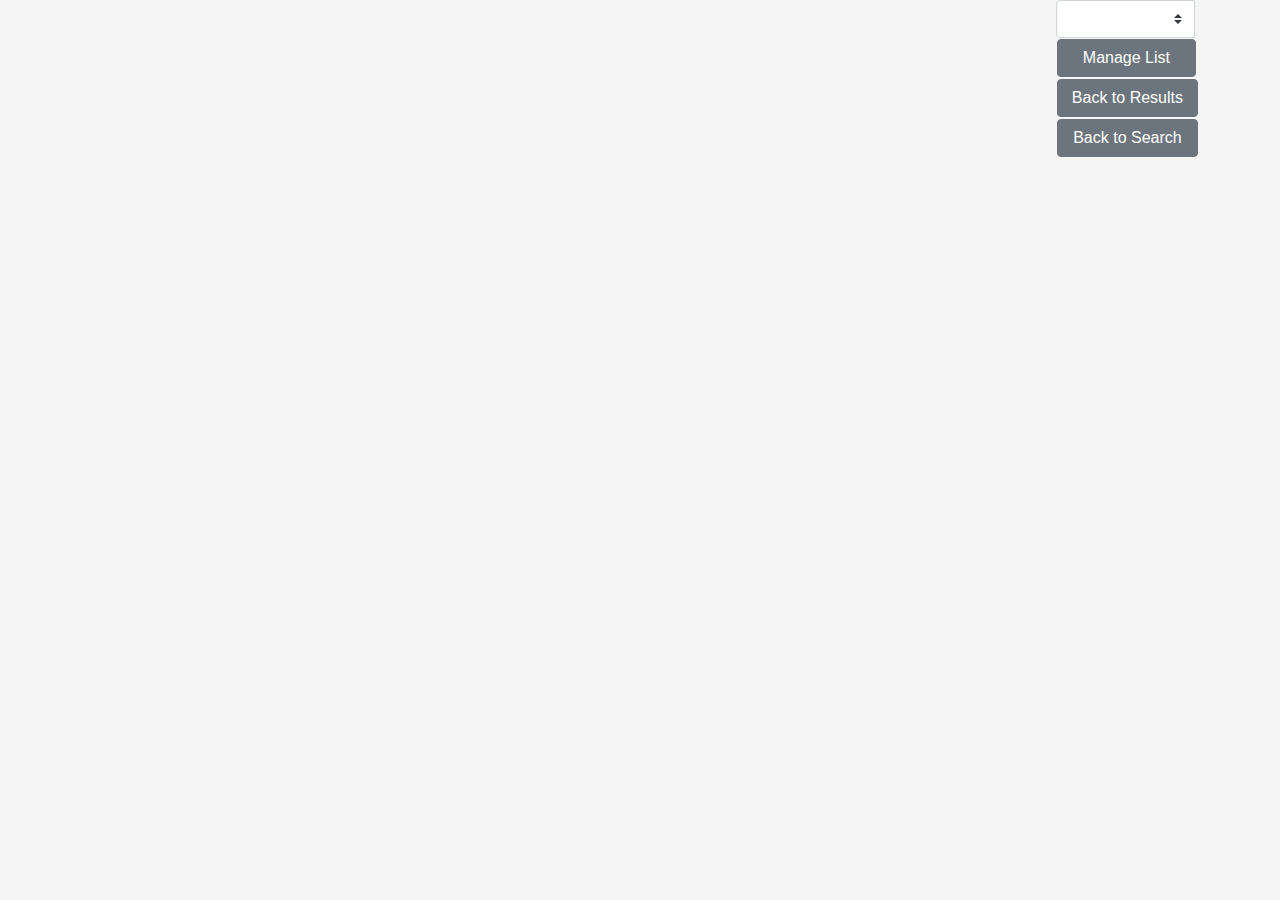
<file: src/public/manage.html>
<!DOCTYPE html>
<html lang="en" dir="ltr">
  <head>
    <meta charset="utf-8" />
    <link rel="stylesheet" href="./assets/css/bootstrap.min.css" />
    <link rel="stylesheet" href="./assets/css/manage.css" />
    <link
      rel="stylesheet"
      href="https://use.fontawesome.com/releases/v5.7.2/css/all.css"
      integrity="sha384-fnmOCqbTlWIlj8LyTjo7mOUStjsKC4pOpQbqyi7RrhN7udi9RwhKkMHpvLbHG9Sr"
      crossorigin="anonymous"
    />
    <title>I'm Hungry</title>
  </head>
  <body>
    <section>
      <div class="container">
        <div class="content-wrapper">
          <div class="header-wrapper">
            <div class="list-name text-center">
              <h1 id="list-name-title">List Name</h1>
            </div>
            <div class="controls">
              <div class="input-group">
                <select class="custom-select" id="list-select">
                  <option selected></option>
                  <option value="To Explore">To Explore</option>
                  <option value="Favorites">Favorites</option>
                  <option value="Do Not Show">Do Not Show</option>
                </select>
                <button
                  id="manage-list"
                  type="button"
                  class="btn btn-secondary"
                >
                  Manage List
                </button>
                <a href="results.html">
                  <button type="button" class="btn btn-secondary" id="backToResultsButton">
                    Back to Results
                  </button>
                </a>
                <a href="search.html">
                  <button type="button" class="btn btn-secondary" id="backToSearchButton">
                    Back to Search
                  </button>
                </a>
              </div>
            </div>
          </div>
          <div id="results-list" class="reults-wrapper text-center"></div>
        </div>
      </div>
    </section>
  </body>
  <script type="text/javascript">
    let JSONObj = {};
    let currentIndex = 0;

    document.addEventListener("DOMContentLoaded", function() {
      let listName = sessionStorage.getItem("listName");
      document.getElementById("list-name-title").innerHTML = listName;
      retrieveList();
    });

    document.getElementById("manage-list").onclick = function() {
      let listName = document.getElementById("list-select").value;
      if (listName !== "") {
        sessionStorage.setItem("listName", listName);
        location.href = "manage.html";
      } else {
        console.log("List not selected.");
      }
    };

    function retrieveList() {
      let xhttp = new XMLHttpRequest();
      let listNameParameter = getListNameParameter(
        sessionStorage.getItem("listName")
      );
      let parameters = "listName=" + listNameParameter;
      xhttp.open("GET", "http://localhost:8080/getList?" + parameters, true);
      xhttp.setRequestHeader("Access-Control-Allow-Origin", "*");
      xhttp.onreadystatechange = function() {
        if (xhttp.readyState == 4 && xhttp.status == 200) {
          if (xhttp.responseText) {
            JSONObj = JSON.parse(this.responseText);
            populateList(listNameParameter);
          }
        }
      };
      xhttp.send();
    }

    function getListNameParameter(listName) {
      if (listName === "Favorites") {
        return "favorites";
      } else if (listName === "To Explore") {
        return "toExplore";
      } else if (listName === "Do Not Show") {
        return "doNotShow";
      } else {
        return "";
      }
    }

    function populateList(listName) {
      // Populate list using returned results
      for (let idx in JSONObj[listName]) {
        if (JSONObj[listName][idx]["type"] === "restaurant") {
          addRestaurantCard(idx, listName);
        } else {
          addRecipeCard(idx, listName);
        }
        currentIndex++;
      }
    }

    function addRestaurantCard(idx, listNameParameter) {
      let resultsList = document.getElementById("results-list");
      let newRow = document.createElement("div");
      newRow.className = "row";

      let newCardCol = document.createElement("div");
      newCardCol.className = "col-8";
      let newRemoveCol = document.createElement("div");
      newRemoveCol.className = "col-2 icon-container";
      let newRemoveIcon = document.createElement("i");
      newRemoveIcon.className = "fas fa-times-circle fa-3x remove_" + currentIndex;
      newRemoveIcon.id = "remove-" + JSONObj[listNameParameter][idx].uniqueId;
      newRemoveIcon.onclick = function() {
        let xhttp = new XMLHttpRequest();
        let parameters =
          "itemToRemoveId=" +
          JSONObj[listNameParameter][idx].uniqueId +
          "&originListName=" +
          listNameParameter;
        console.log(parameters);
        xhttp.open(
          "GET",
          "http://localhost:8080/removeFromList?" + parameters,
          true
        );
        xhttp.setRequestHeader("Access-Control-Allow-Origin", "*");
        xhttp.onreadystatechange = function() {
          if (xhttp.readyState == 4 && xhttp.status == 200) {
            if (xhttp.responseText) {
              console.log(this.responseText);
              location.reload();
            }
          }
        };
        xhttp.send();
      };
      newRemoveCol.appendChild(newRemoveIcon);
      let newMoveCol = document.createElement("div");
      newMoveCol.className = "col-2 icon-container";
      let newMoveIcon = document.createElement("i");
      newMoveIcon.className = "fas fa-exchange-alt fa-3x move_" + currentIndex;
      newMoveIcon.id = "move-" + JSONObj[listNameParameter][idx].uniqueId;
      newMoveIcon.onclick = function() {
        let xhttp = new XMLHttpRequest();
        let moveDest = document.getElementById(
          "move-select-" + JSONObj[listNameParameter][idx].uniqueId
        ).value;
        let moveDestParam = getListNameParameter(moveDest);
        if (moveDestParam != "") {
          let parameters =
            "itemToMoveId=" +
            JSONObj[listNameParameter][idx].uniqueId +
            "&originListName=" +
            listNameParameter +
            "&targetListName=" +
            moveDestParam;
          xhttp.open(
            "GET",
            "http://localhost:8080/moveBetweenLists?" + parameters,
            true
          );
          xhttp.setRequestHeader("Access-Control-Allow-Origin", "*");
          xhttp.onreadystatechange = function() {
            if (xhttp.readyState == 4 && xhttp.status == 200) {
              if (xhttp.responseText) {
                console.log(this.responseText);
                location.reload();
              }
            }
          };
          xhttp.send();
        }
      };
      let newMoveSelect = document.createElement("select");
      newMoveSelect.className = "custom-select move_select_" + currentIndex;
      newMoveSelect.id =
        "move-select-" + JSONObj[listNameParameter][idx].uniqueId;
      let chooseOneOption = document.createElement("option");
      chooseOneOption.selected = true;
      chooseOneOption.innerHTML = "";
      let toExploreOption = document.createElement("option");
      toExploreOption.value = "To Explore";
      toExploreOption.innerHTML = "To Explore";
      let favoritesOption = document.createElement("option");
      favoritesOption.value = "Favorites";
      favoritesOption.innerHTML = "Favorites";
      let doNotShowOption = document.createElement("option");
      doNotShowOption.value = "Do Not Show";
      doNotShowOption.innerHTML = "Do Not Show";
      newMoveSelect.appendChild(chooseOneOption);
      newMoveSelect.appendChild(toExploreOption);
      newMoveSelect.appendChild(favoritesOption);
      newMoveSelect.appendChild(doNotShowOption);
      newMoveCol.appendChild(newMoveSelect);
      newMoveCol.appendChild(newMoveIcon);
      newMoveCol.style.flexDirection = "column";

      let newCard = document.createElement("div");

      if (idx % 2 === 0) {
        newCard.className = "card text-white bg-secondary mb-3 restaurant-card card_" + currentIndex;
      } else {
        newCard.className = "card text-white bg-dark mb-3 restaurant-card card_" + currentIndex;
      }
      let newCardBody = document.createElement("div");
      newCardBody.className = "card-body";
      let newCardBodyRow = document.createElement("div");
      newCardBodyRow.className = "row";

      let restaurantNameCol = document.createElement("div");
      restaurantNameCol.className = "col-5";
      let restaurantName = document.createElement("h5");
      restaurantName.className = "card-title restaurant-name";
      restaurantName.innerHTML = JSONObj[listNameParameter][idx].name;
      let restaurantDrivingTime = document.createElement("h6");
      restaurantDrivingTime.innerHTML =
        "Driving Time: " + JSONObj[listNameParameter][idx].drivingTime;
      restaurantNameCol.appendChild(restaurantName);
      restaurantNameCol.appendChild(restaurantDrivingTime);

      let restaurantRatingCol = document.createElement("div");
      restaurantRatingCol.className = "col-5";
      let restaurantRating = document.createElement("div");
      restaurantRating.className = "stars card-title";
      restaurantRatingValue = JSONObj[listNameParameter][idx].rating;
      restaurantRating.innerHTML =
        restaurantRatingValue + `<i class="fas fa-star" />`;
      let restaurantAddress = document.createElement("h6");
      restaurantAddress.innerHTML = JSONObj[listNameParameter][idx].address;
      restaurantRatingCol.appendChild(restaurantRating);
      restaurantRatingCol.append(restaurantAddress);

      let restaurantPriceCol = document.createElement("div");
      restaurantPriceCol.className = "col-2";
      let restaurantPriceLevel = document.createElement("h6");
      restaurantPriceLevel.className = "card-title";
      let restaurantPriceLevelValue =
        JSONObj[listNameParameter][idx].priceLevel;
      let priceString = "";
      for (let i = 0; i < restaurantPriceLevelValue; i++) {
        priceString += `<i class="fas fa-dollar-sign"></i>`;
      }
      restaurantPriceLevel.innerHTML = priceString;
      restaurantPriceCol.appendChild(restaurantPriceLevel);

      newCardBodyRow.appendChild(restaurantNameCol);
      newCardBodyRow.appendChild(restaurantRatingCol);
      newCardBodyRow.appendChild(restaurantPriceCol);
      newCardBody.appendChild(newCardBodyRow);
      newCard.appendChild(newCardBody);
      newCard.style.cursor = "pointer";
      newCard.onclick = function() {
        let currentItem = JSONObj[listNameParameter][idx];
        sessionStorage.setItem("currentItem", JSON.stringify(currentItem));
        location.href = "restaurant.html";
      };

      newCardCol.appendChild(newCard);
      newRow.appendChild(newCardCol);
      newRow.appendChild(newRemoveCol);
      newRow.append(newMoveCol);

      resultsList.append(newRow);
    }

    function addRecipeCard(idx, listNameParameter) {
      let resultsList = document.getElementById("results-list");
      let newRow = document.createElement("div");
      newRow.className = "row";

      let newCardCol = document.createElement("div");
      newCardCol.className = "col-8";
      let newRemoveCol = document.createElement("div");
      newRemoveCol.className = "col-2 icon-container";
      let newRemoveIcon = document.createElement("i");
      newRemoveIcon.className = "fas fa-times-circle fa-3x remove_" + currentIndex;
      newRemoveIcon.id = "remove-" + JSONObj[listNameParameter][idx].uniqueId;
      newRemoveIcon.onclick = function() {
        let xhttp = new XMLHttpRequest();
        let parameters =
          "itemToRemoveId=" +
          JSONObj[listNameParameter][idx].uniqueId +
          "&originListName=" +
          listNameParameter;
        xhttp.open(
          "GET",
          "http://localhost:8080/removeFromList?" + parameters,
          true
        );
        xhttp.setRequestHeader("Access-Control-Allow-Origin", "*");
        xhttp.onreadystatechange = function() {
          if (xhttp.readyState == 4 && xhttp.status == 200) {
            if (xhttp.responseText) {
              console.log(this.responseText);
              location.reload();
            }
          }
        };
        xhttp.send();
      };
      newRemoveCol.appendChild(newRemoveIcon);
      let newMoveCol = document.createElement("div");
      newMoveCol.className = "col-2 icon-container";
      let newMoveIcon = document.createElement("i");
      newMoveIcon.className = "fas fa-exchange-alt fa-3x move_" + currentIndex;
      newMoveIcon.id = "move-" + JSONObj[listNameParameter][idx].uniqueId;
      newMoveIcon.onclick = function() {
        let xhttp = new XMLHttpRequest();
        let moveDest = document.getElementById(
          "move-select-" + JSONObj[listNameParameter][idx].uniqueId
        ).value;
        let moveDestParam = getListNameParameter(moveDest);
        if (moveDestParam != "") {
          let parameters =
            "itemToMoveId=" +
            JSONObj[listNameParameter][idx].uniqueId +
            "&originListName=" +
            listNameParameter +
            "&targetListName=" +
            moveDestParam; // Change later
          xhttp.open(
            "GET",
            "http://localhost:8080/moveBetweenLists?" + parameters,
            true
          );
          xhttp.setRequestHeader("Access-Control-Allow-Origin", "*");
          xhttp.onreadystatechange = function() {
            if (xhttp.readyState == 4 && xhttp.status == 200) {
              if (xhttp.responseText) {
                console.log(this.responseText);
                location.reload();
              }
            }
          };
          xhttp.send();
        }
      };
      let newMoveSelect = document.createElement("select");
      newMoveSelect.className = "custom-select move_select_" + currentIndex;
      newMoveSelect.id =
        "move-select-" + JSONObj[listNameParameter][idx].uniqueId;
      let chooseOneOption = document.createElement("option");
      chooseOneOption.selected = true;
      chooseOneOption.innerHTML = "";
      let toExploreOption = document.createElement("option");
      toExploreOption.value = "To Explore";
      toExploreOption.innerHTML = "To Explore";
      let favoritesOption = document.createElement("option");
      favoritesOption.value = "Favorites";
      favoritesOption.innerHTML = "Favorites";
      let doNotShowOption = document.createElement("option");
      doNotShowOption.value = "Do Not Show";
      doNotShowOption.innerHTML = "Do Not Show";
      newMoveSelect.appendChild(chooseOneOption);
      newMoveSelect.appendChild(toExploreOption);
      newMoveSelect.appendChild(favoritesOption);
      newMoveSelect.appendChild(doNotShowOption);
      newMoveCol.appendChild(newMoveSelect);
      newMoveCol.appendChild(newMoveIcon);
      newMoveCol.style.flexDirection = "column";

      let newCard = document.createElement("div");
      newCard.id = JSONObj[listNameParameter][idx].uniqueId;
      if (idx % 2 === 0) {
        newCard.className = "card text-white bg-secondary mb-3 recipe-card card_" + currentIndex;
      } else {
        newCard.className = "card text-white bg-dark mb-3 recipe-card card_" + currentIndex;
      }
      let newCardBody = document.createElement("div");
      newCardBody.className = "card-body";
      let newCardBodyRow = document.createElement("div");
      newCardBodyRow.className = "row";

      let recipeNameCol = document.createElement("div");
      recipeNameCol.className = "col";
      let recipeName = document.createElement("h5");
      recipeName.className = "card-title";
      recipeName.innerHTML = JSONObj[listNameParameter][idx].name;
      let recipePrepTime = document.createElement("h6");
      recipePrepTime.innerHTML =
        "Prep Time: " + JSONObj[listNameParameter][idx].prepTime + " mins";
      recipeNameCol.appendChild(recipeName);
      recipeNameCol.appendChild(recipePrepTime);

      let recipeRatingCol = document.createElement("div");
      recipeRatingCol.className = "col";
      let recipeRating = document.createElement("div");
      recipeRating.className = "stars card-title";
      recipeRatingValue = (JSONObj[listNameParameter][idx].rating / 100) * 5;
      recipeRating.innerHTML =
        recipeRatingValue.toFixed(2) + `<i class="fas fa-star"></i>`;
      let recipeCookTime = document.createElement("h6");
      recipeCookTime.innerHTML =
        "Cook Time: " + JSONObj[listNameParameter][idx].cookTime + " mins";
      recipeRatingCol.appendChild(recipeRating);
      recipeRatingCol.append(recipeCookTime);

      newCardBodyRow.appendChild(recipeNameCol);
      newCardBodyRow.appendChild(recipeRatingCol);
      newCardBody.appendChild(newCardBodyRow);
      newCard.appendChild(newCardBody);
      newCard.style.cursor = "pointer";
      newCard.onclick = function() {
        let currentItem = JSONObj[listNameParameter][idx];
        sessionStorage.setItem("currentItem", JSON.stringify(currentItem));
        location.href = "recipe.html";
      };

      newCardCol.appendChild(newCard);
      newRow.appendChild(newCardCol);
      newRow.appendChild(newRemoveCol);
      newRow.append(newMoveCol);

      resultsList.append(newRow);
    }
  </script>
  <script src="./assets/js/bootstrap.min.js" charset="utf-8"></script>
</html>
</file>
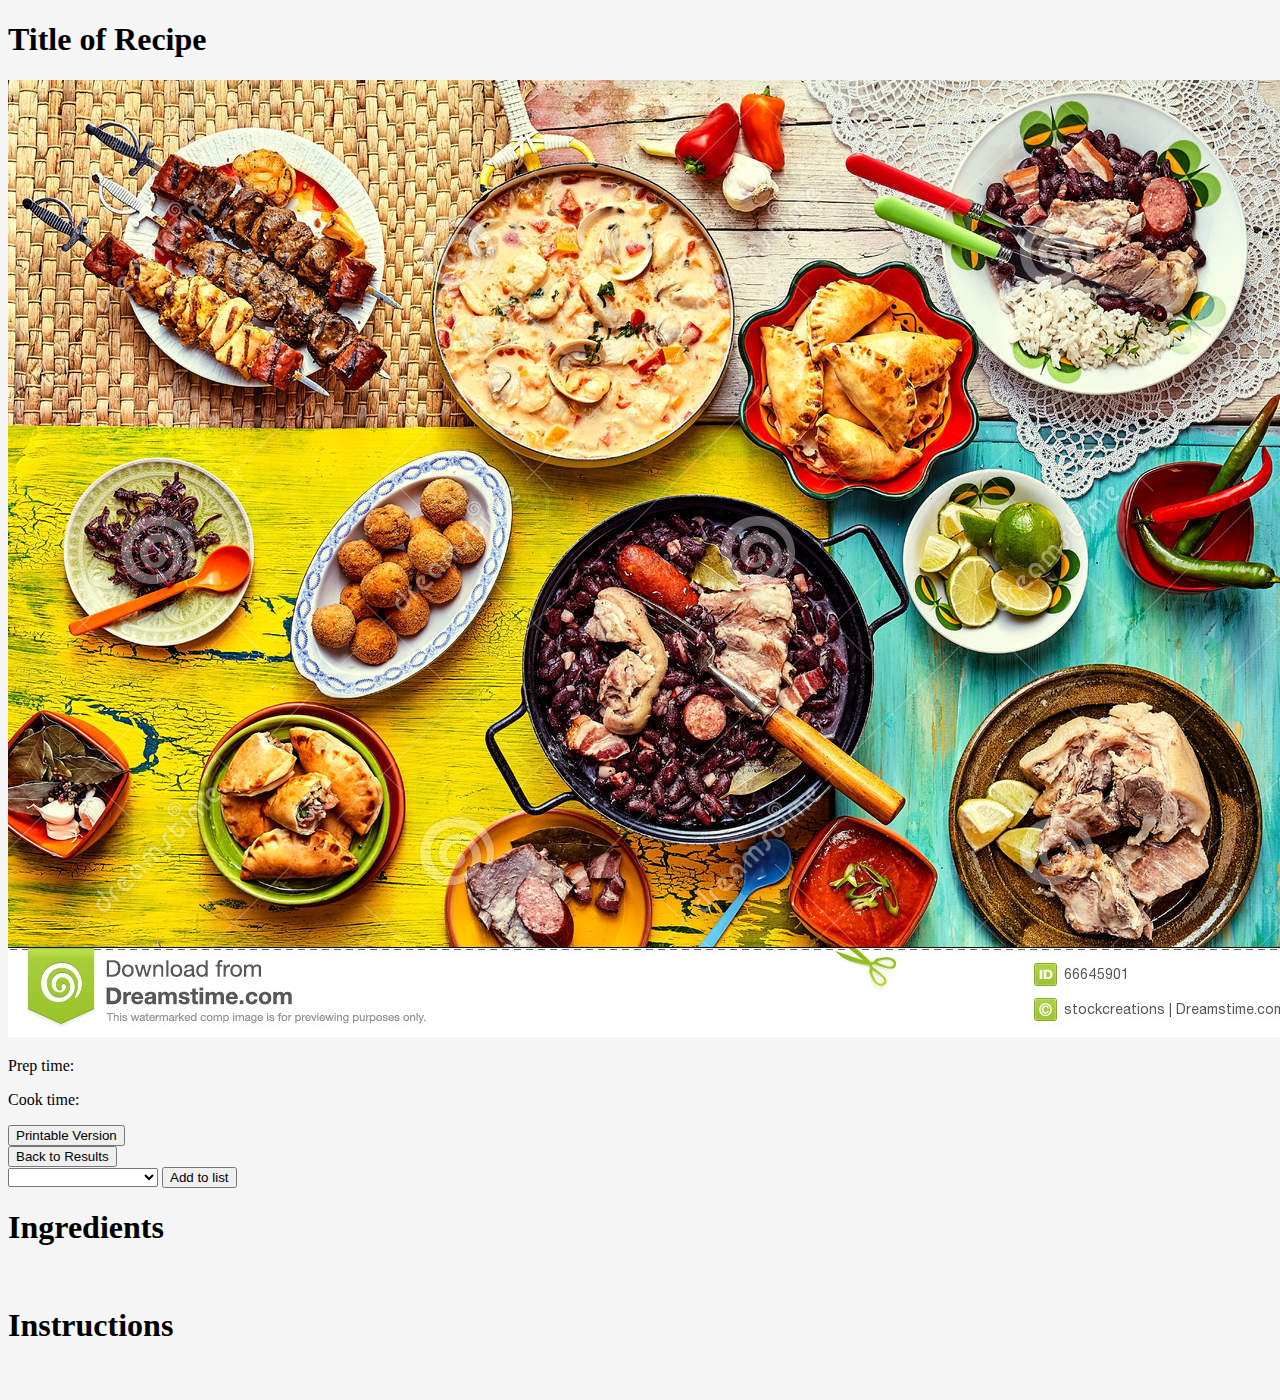
<file: src/public/recipe.html>
<!DOCTYPE html>
<html>
  <head>
    <title>Recipe Page</title>

    <meta
      name="viewport"
      charset="UTF-8"
      content="width=device-width, initial-scale=1"
    />
    <link
      rel="stylesheet"
      href="https://stackpath.bootstrapcdn.com/bootstrap/4.1.3/css/bootstrap.min.css"
      integrity="sha384-MCw98/SFnGE8fJT3GXwEOngsV7Zt27NXFoaoApmYm81iuXoPkFOJwJ8ERdknLPMO"
      crossorigin="anonymous"
    />
    <link
      rel="stylesheet"
      href="https://use.fontawesome.com/releases/v5.6.1/css/all.css"
      integrity="sha384-gfdkjb5BdAXd+lj+gudLWI+BXq4IuLW5IT+brZEZsLFm++aCMlF1V92rMkPaX4PP"
      crossorigin="anonymous"
    />

    <link rel="stylesheet" type="text/css" href="./assets/css/recipe.css" />
  </head>
  <body onload="setData();">
    <div class="container mt-5">
      <div class="row">
        <div class="col-6">
          <h1 class="mb-3" id="recipeTitle">Title of Recipe</h1>
          <img
            id="recipe-image"
            class="img-fluid mb-4 border border-dark"
            src="recipe_test_img.jpg"
            alt="Recipe Image"
          />
          <p id="prepTime">Prep time:</p>
          <p id="cookTime">Cook time:</p>
        </div>
        <div class="col-6">
          <button
            id="printable-version"
            type="button"
            class="btn btn-secondary mb-4"
            onclick="window.print();"
          >
            Printable Version
          </button>
          <br />
          <button
            id="back-to-results"
            type="button"
            class="btn btn-secondary mb-4"
            onclick="location.href='results.html'"
          >
            Back to Results
          </button>
          <br />
          <select class="form-control mb-4" id="listDropdown">
            <option value=""></option>
            <option value="toExplore">To Explore</option>
            <option value="favorites">Favorites</option>
            <option value="doNotShow">Do Not Show</option>
          </select>
          <button
            type="button"
            class="btn btn-secondary mb-4"
            id="addToListButton"
            onclick="addToList();"
          >
            Add to list
          </button>
        </div>
      </div>

      <div class="row">
        <div class="col-6"><h1 class="mb-3">Ingredients</h1></div>
      </div>
      <div class="row">
        <br />
        <div class="col-6"><ul id="firstIngredientsList"></ul></div>
        <div class="col-6"><ul id="secondIngredientsList"></ul></div>
      </div>

      <div class="row">
        <div class="col-6"><h1 class="mb-3">Instructions</h1></div>
      </div>
      <div class="row">
        <br />
        <div class="col-12"><ol id="instructionsList"></ol></div>
      </div>
    </div>

    <script
      src="https://code.jquery.com/jquery-3.3.1.slim.min.js"
      integrity="sha384-q8i/X+965DzO0rT7abK41JStQIAqVgRVzpbzo5smXKp4YfRvH+8abtTE1Pi6jizo"
      crossorigin="anonymous"
    ></script>
    <script
      src="https://cdnjs.cloudflare.com/ajax/libs/popper.js/1.14.3/umd/popper.min.js"
      integrity="sha384-ZMP7rVo3mIykV+2+9J3UJ46jBk0WLaUAdn689aCwoqbBJiSnjAK/l8WvCWPIPm49"
      crossorigin="anonymous"
    ></script>
    <script
      src="https://stackpath.bootstrapcdn.com/bootstrap/4.1.3/js/bootstrap.min.js"
      integrity="sha384-ChfqqxuZUCnJSK3+MXmPNIyE6ZbWh2IMqE241rYiqJxyMiZ6OW/JmZQ5stwEULTy"
      crossorigin="anonymous"
    ></script>

    <script>
      var uniqueId;

      function setData() {
        let currentItem = JSON.parse(sessionStorage.getItem("currentItem"));
        uniqueId = currentItem.uniqueId;

        // Set the recipe title
        let recipeTitle = currentItem.name;
        document.getElementById("recipeTitle").innerHTML = recipeTitle;

        let recipeImage = currentItem.imageURL;
        document.getElementById("recipe-image").src = recipeImage;

        // Set the prep time and cook time
        let prepTime = currentItem.prepTime;
        if (prepTime == 1) prepTime = prepTime + " minute";
        else prepTime = prepTime + " minutes";
        document.getElementById("prepTime").innerHTML =
          "Prep time: " + prepTime;
        let cookTime = currentItem.cookTime;
        if (cookTime == 1) cookTime = cookTime + " minute";
        else cookTime = cookTime + " minutes";
        document.getElementById("cookTime").innerHTML =
          "Cook time: " + cookTime;

        // Set the ingredients
        let ingredients = currentItem.ingredients;
        let firstIngredientsListSize = Math.round(ingredients.length / 2);
        let firstIngredientsList = document.getElementById(
          "firstIngredientsList"
        );

        for (let i = 0; i < firstIngredientsListSize; i++) {
          let listElement = document.createElement("li");
          listElement.className = "mb-2";
          listElement.appendChild(document.createTextNode(ingredients[i]));
          firstIngredientsList.appendChild(listElement);
        }

        let secondIngredientsList = document.getElementById(
          "secondIngredientsList"
        );
        for (let i = firstIngredientsListSize; i < ingredients.length; i++) {
          let listElement = document.createElement("li");
          listElement.className = "mb-2";
          listElement.appendChild(document.createTextNode(ingredients[i]));
          secondIngredientsList.appendChild(listElement);
        }

        // Set the instructions
        let instructions = currentItem.instructions;
        let instructionsList = document.getElementById("instructionsList");
        for (let i = 0; i < instructions.length; i++) {
          let listElement = document.createElement("li");
          listElement.className = "mb-2";
          listElement.appendChild(document.createTextNode(instructions[i]));
          instructionsList.appendChild(listElement);
        }
      }

      function addToList() {
        let parameters =
          "targetListName=" +
          document.getElementById("listDropdown").value +
          "&itemToAddId=" +
          uniqueId;
        var xhttp = new XMLHttpRequest();
        xhttp.open(
          "GET",
          "http://localhost:8080/addToList?" + parameters,
          true
        );
        xhttp.onreadystatechange = function() {
          console.log("Success!"); // Replace this with whatever confirmation feature we agree on TODO
        };
        xhttp.setRequestHeader(
          "Content-Type",
          "application/x-www-form-urlencoded"
        );
        xhttp.send();
      }
    </script>
  </body>
</html>
</file>
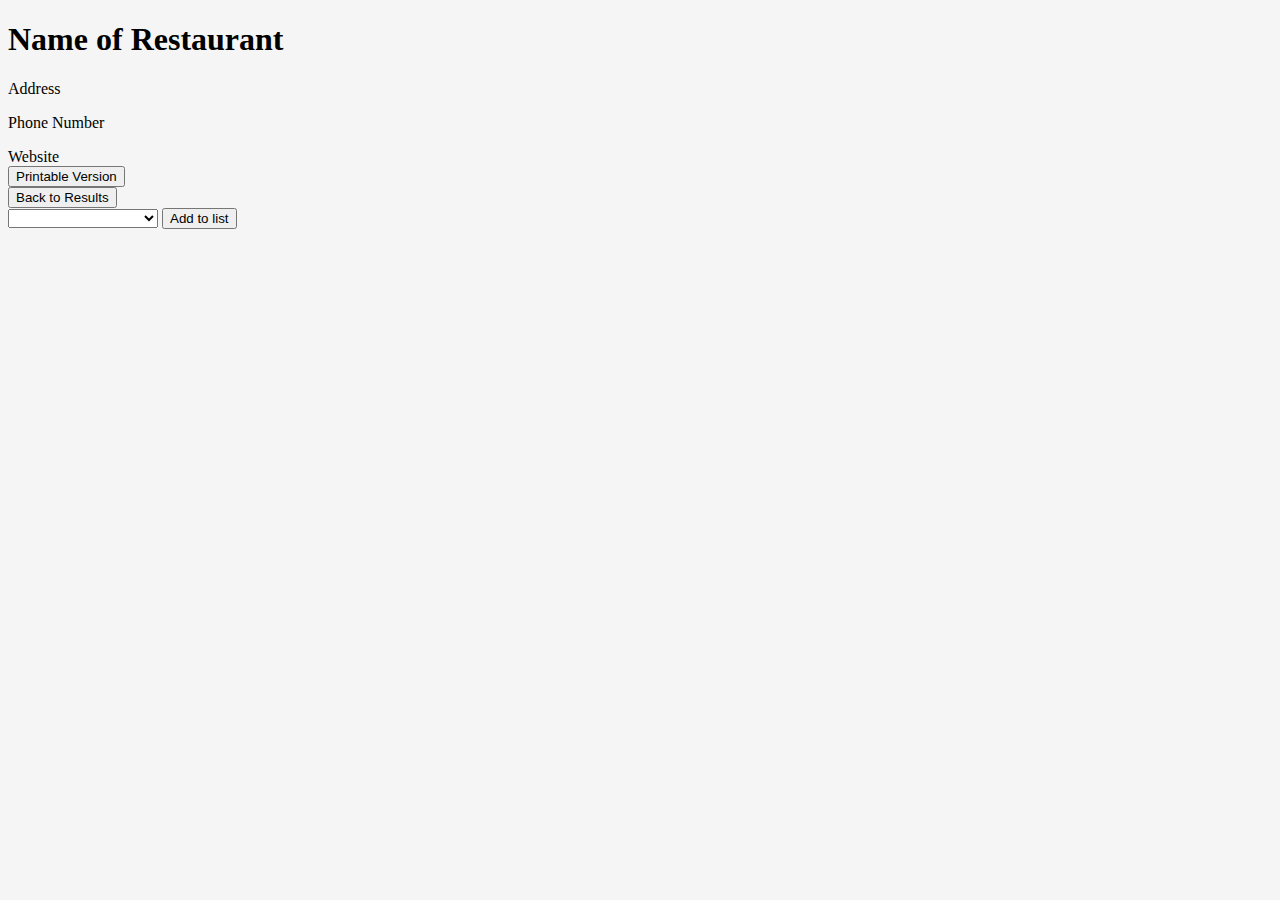
<file: src/public/restaurant.html>
<!DOCTYPE html>
<html>
  <head>
    <title>Restaurant Page</title>

    <meta
      name="viewport"
      charset="UTF-8"
      content="width=device-width, initial-scale=1"
    />
    <link
      rel="stylesheet"
      href="https://stackpath.bootstrapcdn.com/bootstrap/4.1.3/css/bootstrap.min.css"
      integrity="sha384-MCw98/SFnGE8fJT3GXwEOngsV7Zt27NXFoaoApmYm81iuXoPkFOJwJ8ERdknLPMO"
      crossorigin="anonymous"
    />
    <link
      rel="stylesheet"
      href="https://use.fontawesome.com/releases/v5.6.1/css/all.css"
      integrity="sha384-gfdkjb5BdAXd+lj+gudLWI+BXq4IuLW5IT+brZEZsLFm++aCMlF1V92rMkPaX4PP"
      crossorigin="anonymous"
    />

    <link rel="stylesheet" type="text/css" href="./assets/css/restaurant.css" />
  </head>
  <body onload="setData();">
    <div class="container mt-5">
      <div class="row">
        <div class="col-6">
          <h1 class="mb-3" id="restaurantName">Name of Restaurant</h1>
          <a id="address" onclick="redirectToGoogleMaps();">Address</a>
          <p></p>
          <p id="phoneNumber">Phone Number</p>
          <a id="website" onclick="redirectToWebsite();">Website</a>
        </div>
        <div class="col-6">
          <button
            id="printable-version"
            type="button"
            class="btn btn-secondary mb-4"
            onclick="window.print();"
          >
            Printable Version
          </button>
          <br />
          <button
            id="back-to-results"
            type="button"
            class="btn btn-secondary mb-4"
            onclick="location.href='results.html'"
          >
            Back to Results
          </button>
          <br />
          <select class="form-control mb-4" id="listDropdown">
            <option value=""></option>
            <option value="toExplore">To Explore</option>
            <option value="favorites">Favorites</option>
            <option value="doNotShow">Do Not Show</option>
          </select>
          <button
            id="addToListButton"
            type="button"
            class="btn btn-secondary mb-4"
            id="addToListButton"
            onclick="addToList();"
          >
            Add to list
          </button>
        </div>
      </div>
      <input type="hidden" name="hiddenAddress" id="hiddenAddress" value="" />
    </div>

    <script>
      var googleMapsAddress;
      var websiteAddress;
      var uniqueId;

      function setData() {
        let currentItem = JSON.parse(sessionStorage.getItem("currentItem"));
        uniqueId = currentItem.uniqueId;

        // Set the restaurant name
        let restaurantName = currentItem.name;
        document.getElementById("restaurantName").innerHTML = restaurantName;

        // Set the restaurant address
        let address = currentItem.address;
        document.getElementById("address").innerHTML = address;
        let googleMapsDestination = address.split(" ").join("+");
        googleMapsAddress =
          "https://www.google.com/maps/dir/Tommy+Trojan/" +
          googleMapsDestination;
        document.getElementById("hiddenAddress").value = googleMapsAddress;

        // Set the phone number
        let phoneNumber = currentItem.phoneNumber;
        document.getElementById("phoneNumber").innerHTML = phoneNumber;

        // Set the website
        let website = currentItem.website;
        document.getElementById("website").innerHTML = website;
        websiteAddress = website;
      }

      function addToList() {
        let parameters =
          "targetListName=" +
          document.getElementById("listDropdown").value +
          "&itemToAddId=" +
          uniqueId;
        var xhttp = new XMLHttpRequest();
        xhttp.open(
          "GET",
          "http://localhost:8080/addToList?" + parameters,
          true
        );
        xhttp.onreadystatechange = function() {
          console.log("Success!"); // Replace this with whatever confirmation feature we agree on TODO
        };
        xhttp.setRequestHeader(
          "Content-Type",
          "application/x-www-form-urlencoded"
        );
        xhttp.send();
      }

      function redirectToGoogleMaps() {
        location.href = googleMapsAddress;
      }

      function redirectToWebsite() {
        location.href = websiteAddress;
      }
    </script>

    <script
      src="https://code.jquery.com/jquery-3.3.1.slim.min.js"
      integrity="sha384-q8i/X+965DzO0rT7abK41JStQIAqVgRVzpbzo5smXKp4YfRvH+8abtTE1Pi6jizo"
      crossorigin="anonymous"
    ></script>
    <script
      src="https://cdnjs.cloudflare.com/ajax/libs/popper.js/1.14.3/umd/popper.min.js"
      integrity="sha384-ZMP7rVo3mIykV+2+9J3UJ46jBk0WLaUAdn689aCwoqbBJiSnjAK/l8WvCWPIPm49"
      crossorigin="anonymous"
    ></script>
    <script
      src="https://stackpath.bootstrapcdn.com/bootstrap/4.1.3/js/bootstrap.min.js"
      integrity="sha384-ChfqqxuZUCnJSK3+MXmPNIyE6ZbWh2IMqE241rYiqJxyMiZ6OW/JmZQ5stwEULTy"
      crossorigin="anonymous"
    ></script>
  </body>
</html>
</file>
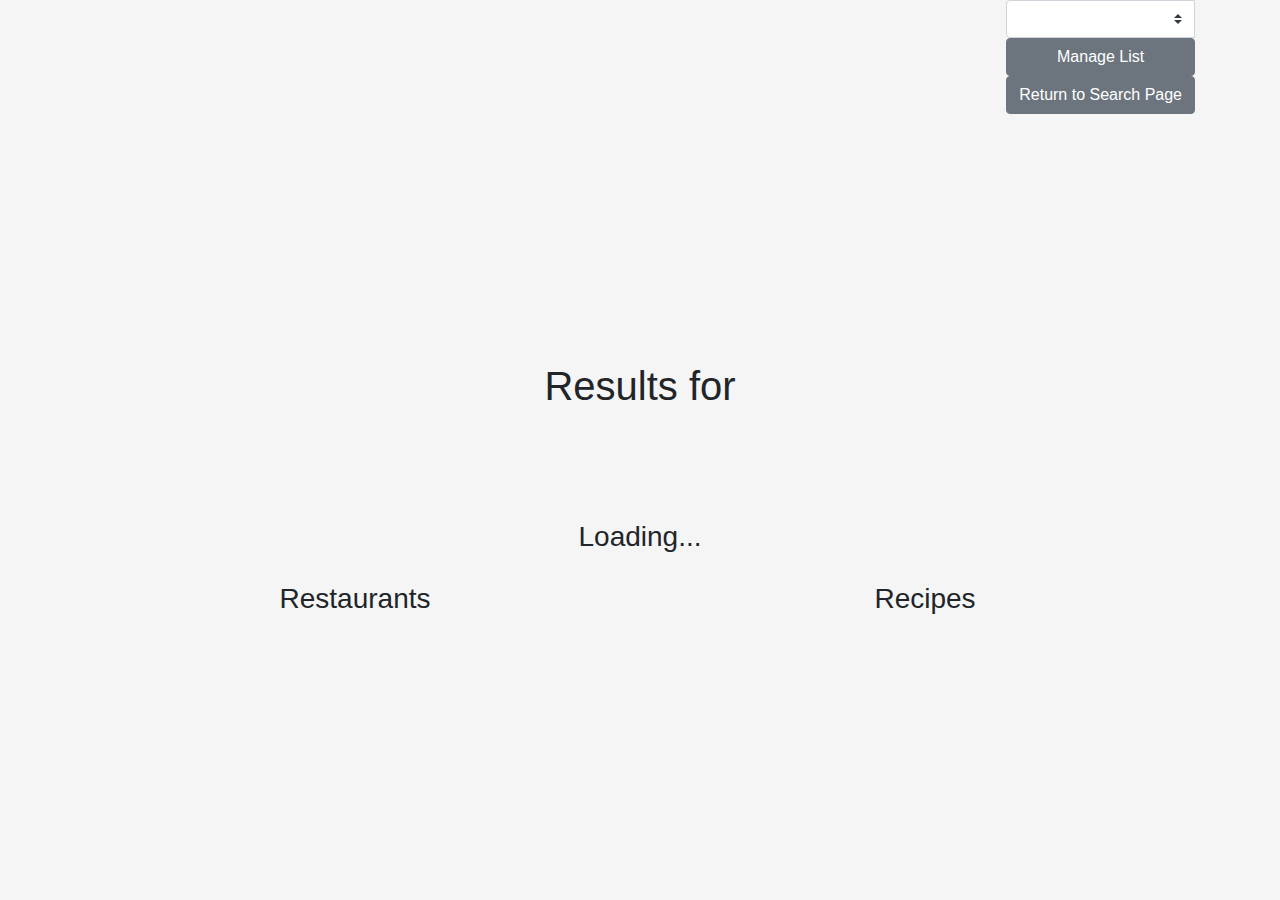
<file: src/public/results.html>
<!DOCTYPE html>
<html lang="en" dir="ltr">
  <head>
    <meta charset="utf-8" />
    <link rel="stylesheet" href="./assets/css/bootstrap.min.css" />
    <link rel="stylesheet" href="./assets/css/results.css" />
    <link
      rel="stylesheet"
      href="https://use.fontawesome.com/releases/v5.7.2/css/all.css"
      integrity="sha384-fnmOCqbTlWIlj8LyTjo7mOUStjsKC4pOpQbqyi7RrhN7udi9RwhKkMHpvLbHG9Sr"
      crossorigin="anonymous"
    />
    <title>I'm Hungry</title>
  </head>
  <body>
    <section>
      <div class="container">
        <div class="content-wrapper">
          <div class="header-wrapper">
            <div id="collage"></div>
            <div class="controls">
              <div class="input-group">
                <select class="custom-select" id="list-select">
                  <option selected></option>
                  <option value="To Explore">To Explore</option>
                  <option value="Favorites">Favorites</option>
                  <option value="Do Not Show">Do Not Show</option>
                </select>
                <button id="manage-list" type="button" class="btn btn-secondary">
                  Manage List
                </button>
                <a href="search.html">
                  <button type="button" class="btn btn-secondary" id="backToSearchButton">
                    Return to Search Page
                  </button>
                </a>
              </div>
            </div>
          </div>
          <div class="reults-wrapper text-center">
            <h1>Results for <span id="query"></spam> </h1>
            <div id="loading-spinner" class="row">
              <div class="col">
                <i class="fas fa-spinner fa-spin fa-5x"></i>
                <h3 id="loading-message"> Loading... </h3>
              </div>
            </div>
            <div class="row">
              <div id="restaurants" class="col">
                <h3>Restaurants</h3>
              </div>

              <div id="recipes" class="col">
                <h3>Recipes</h3>
              </div>
            </div>
          </div>
        </div>
      </div>
    </section>
  </body>
  <script type="text/javascript">

    let JSONObj = {
      "recipes": []
    }

    document.addEventListener('DOMContentLoaded', function() {
      let query = sessionStorage.getItem('query');
      document.getElementById('query').innerHTML = capitalizeFirstLetter(query);
      processSearch();
    });

    document.getElementById('manage-list').onclick = function() {
      let listName = document.getElementById('list-select').value;
      if(listName !== "Choose List..." && listName !== "") {
        sessionStorage.setItem("listName", listName);
        location.href = "manage.html";
      } else {
        console.log("List not selected.");
      }
    }

    function capitalizeFirstLetter(string) {
      return string.charAt(0).toUpperCase() + string.slice(1);
    }

    function processSearch() {
      let query = sessionStorage.getItem('query');
      let numResults = sessionStorage.getItem('numResults');
      let parameters = "searchQuery=" + query + "&numResults=" + numResults;
      let xhttp = new XMLHttpRequest();
      xhttp.open('GET', "http://localhost:8080/search?" + parameters, true);
      xhttp.setRequestHeader('Access-Control-Allow-Origin', '*');
      xhttp.onreadystatechange = function() {
        if (xhttp.readyState == 4 && xhttp.status == 200) {
          if (xhttp.responseText) {
            JSONObj = JSON.parse(this.responseText);
            // sortJSON(JSONObj);
            hideSpinner();
            loadCollage();
            loadRestaurants();
            loadRecipes();
          }
        }
      }
      xhttp.send();
    }

    function sortJSON(jsonObj) {
      // Sort restaurants
      jsonObj.restaurants.sort(function(a, b){
        let drivingTimeA = Number(a.drivingTime.slice(0, -5));
        let drivingTimeB = Number(b.drivingTime.slice(0, -5));
        if(drivingTimeA < drivingTimeB) return -1;
        if(drivingTimeA > drivingTimeB) return 1;
        return 0;
      });

      // Sort recipes
      jsonObj.recipes.sort(function(a,b) {
        let prepTimeA = Number(a.prepTime);
        let prepTimeB = Number(b.prepTime);
        if(prepTimeA < prepTimeB) return -1;
        if(prepTimeA > prepTimeB) return 1;
        return 0;
      });
    }

    function hideSpinner() {
      document.getElementById('loading-spinner').style.display = "none";
    }

    function loadCollage() {
      let viewportWidth = Math.max(document.documentElement.clientWidth, window.innerWidth || 0);
      let viewportHeight = Math.max(document.documentElement.clientHeight, window.innerHeight || 0);


      // Generate collage
      let imageUrls = JSONObj.imageUrls;
      if(imageUrls) {
        for(let imageURL of imageUrls) {
          let img = new Image();
          let div = document.getElementById("collage");
          let rotation = 90*Math.random() - 45;

          img.style.maxWidth = 0.2*0.6*viewportWidth+'px';
          img.style.minWidth = 0.2*0.4*viewportWidth+'px';
          img.style.height = 'auto';
          img.style.transform = 'rotate(' + rotation + 'deg)';
          img.className = "dynamicImage"

          img.src = imageURL;

          img.onload = function() {
            div.appendChild(img);
          }
        }
      }
    }

    function loadRestaurants() {
      let restaurantsDiv = document.getElementById('restaurants');
      let currentIndex = 0;
      for (let idx in JSONObj.restaurants) {
        let newCard = document.createElement('div');
        newCard.id = "restaurant_" + currentIndex;
        currentIndex++;
        if(idx%2 === 0) {
          newCard.className = "card text-white bg-secondary mb-3";
        } else {
          newCard.className = "card text-white bg-dark mb-3"
        }
        let newCardBody = document.createElement('div');
        newCardBody.className = "card-body";
        let newRow = document.createElement('div');
        newRow.className = "row";
        let newNameCol = document.createElement('div');
        newNameCol.className = "col-5";
        let newRatingCol = document.createElement('div');
        newRatingCol.className = "col-5";
        let newPriceCol = document.createElement('div');
        newPriceCol.className = "col-2";

        let restaurantName = document.createElement('h5');
        let restaurantDistance = document.createElement('h6');
        restaurantName.className = "card-title restaurant-title";
        restaurantName.innerHTML = JSONObj.restaurants[idx]['name'];
        restaurantDistance.innerHTML = "Driving Time: " + JSONObj.restaurants[idx]['drivingTime'];
        restaurantDistance.className = "restaurant-distance";
        newNameCol.appendChild(restaurantName);
        newNameCol.appendChild(restaurantDistance);

        let restaurantRating = document.createElement('h5');
        let restaurantAddress = document.createElement('h6');
        restaurantRating.clasName = "card-title";
        let restaurantRatingValue = JSONObj.restaurants[idx]['rating'];
        restaurantRating.innerHTML = restaurantRatingValue + `<i class="fas fa-star"></i>`;
        restaurantRating.className = "restaurant-rating";
        restaurantAddress.innerHTML = JSONObj.restaurants[idx]['address'];
        restaurantAddress.className = "restaurant-address";
        newRatingCol.appendChild(restaurantRating);
        newRatingCol.appendChild(restaurantAddress);

        let restaurantPrice = document.createElement('h6');
        restaurantPrice.className = "card-title";
        let restaurantPriceLevel = JSONObj.restaurants[idx]['priceLevel'];
        let priceString = "";
        for (let i = 0; i < restaurantPriceLevel; i++) {
          priceString += `<i class="fas fa-dollar-sign"></i>`;
        }
        restaurantPrice.innerHTML = priceString;
        restaurantPrice.className = "restaurant-price"
        // For scraping purposes only
        let restaurantPhone = document.createElement('h6');
        restaurantPhone.innerHTML = JSONObj.restaurants[idx]['phoneNumber'];
        restaurantPhone.className = "restaurant-phone";
        restaurantPhone.style.display = "none";
        let restaurantWebsite = document.createElement('h6');
        restaurantWebsite.innerHTML = JSONObj.restaurants[idx]['website'];
        restaurantWebsite.className = "restaurant-website";
        restaurantWebsite.style.display = "none";
        newPriceCol.appendChild(restaurantPrice);
        newPriceCol.appendChild(restaurantPhone);
        newPriceCol.appendChild(restaurantWebsite);

        newRow.appendChild(newNameCol);
        newRow.appendChild(newRatingCol);
        newRow.appendChild(newPriceCol);

        newCardBody.appendChild(newRow);
        newCard.appendChild(newCardBody);
        newCard.onclick = function() {
          let currentItem = JSONObj.restaurants[idx];
          sessionStorage.setItem('currentItem', JSON.stringify(currentItem));
          location.href = "restaurant.html";
        }

        restaurantsDiv.appendChild(newCard);
      }
    }

    function loadRecipes() {
      let recipesDiv = document.getElementById('recipes');
      let currentIndex = 0;
      for (let idx in JSONObj.recipes) {
        let newCard = document.createElement('div');
        newCard.id = "recipe_" + currentIndex;
        currentIndex++;
        if(idx%2 === 0) {
          newCard.className = "card text-white bg-secondary mb-3";
        } else {
          newCard.className = "card text-white bg-dark mb-3"
        }
        let newCardBody = document.createElement('div');
        newCardBody.className = "card-body";
        let newRow = document.createElement('div');
        newRow.className = "row";
        let newNameCol = document.createElement('div');
        newNameCol.className = "col";
        let newRatingCol = document.createElement('div');
        newRatingCol.className = "col";

        let recipeName = document.createElement('h5');
        let recipePrepTime = document.createElement('h6');
        recipeName.className = "card-title recipe-title";
        recipeName.innerHTML = JSONObj.recipes[idx]['name'];
        recipePrepTime.innerHTML = "Prep Time: " + JSONObj.recipes[idx]['prepTime'] + " mins";
        recipePrepTime.className = "recipe-prep-time"
        newNameCol.appendChild(recipeName);
        newNameCol.appendChild(recipePrepTime);

        let recipeRating = document.createElement('h5');
        let recipeCookTime = document.createElement('h6');
        recipeRating.className = "card-title recipe-rating";
        let recipeRatingValue = (JSONObj.recipes[idx]['rating']/100)*5;
        recipeRating.innerHTML = recipeRatingValue.toFixed(2) + `<i class="fas fa-star"></i>`;
        recipeCookTime.innerHTML = "Cook Time: " + JSONObj.recipes[idx]['cookTime'] + " mins";
        recipeCookTime.className = "recipe-cook-time"
        newRatingCol.appendChild(recipeRating);
        newRatingCol.appendChild(recipeCookTime);

        newRow.appendChild(newNameCol);
        newRow.appendChild(newRatingCol);

        newCardBody.appendChild(newRow);
        newCard.appendChild(newCardBody);
        newCard.onclick = function() {
          let currentItem = JSONObj.recipes[idx];
          sessionStorage.setItem('currentItem', JSON.stringify(currentItem));
          location.href = "recipe.html";
        }

        recipesDiv.appendChild(newCard);
      }
    }
  </script>
  <script src="./assets/js/bootstrap.min.js" charset="utf-8"></script>
</html>
</file>
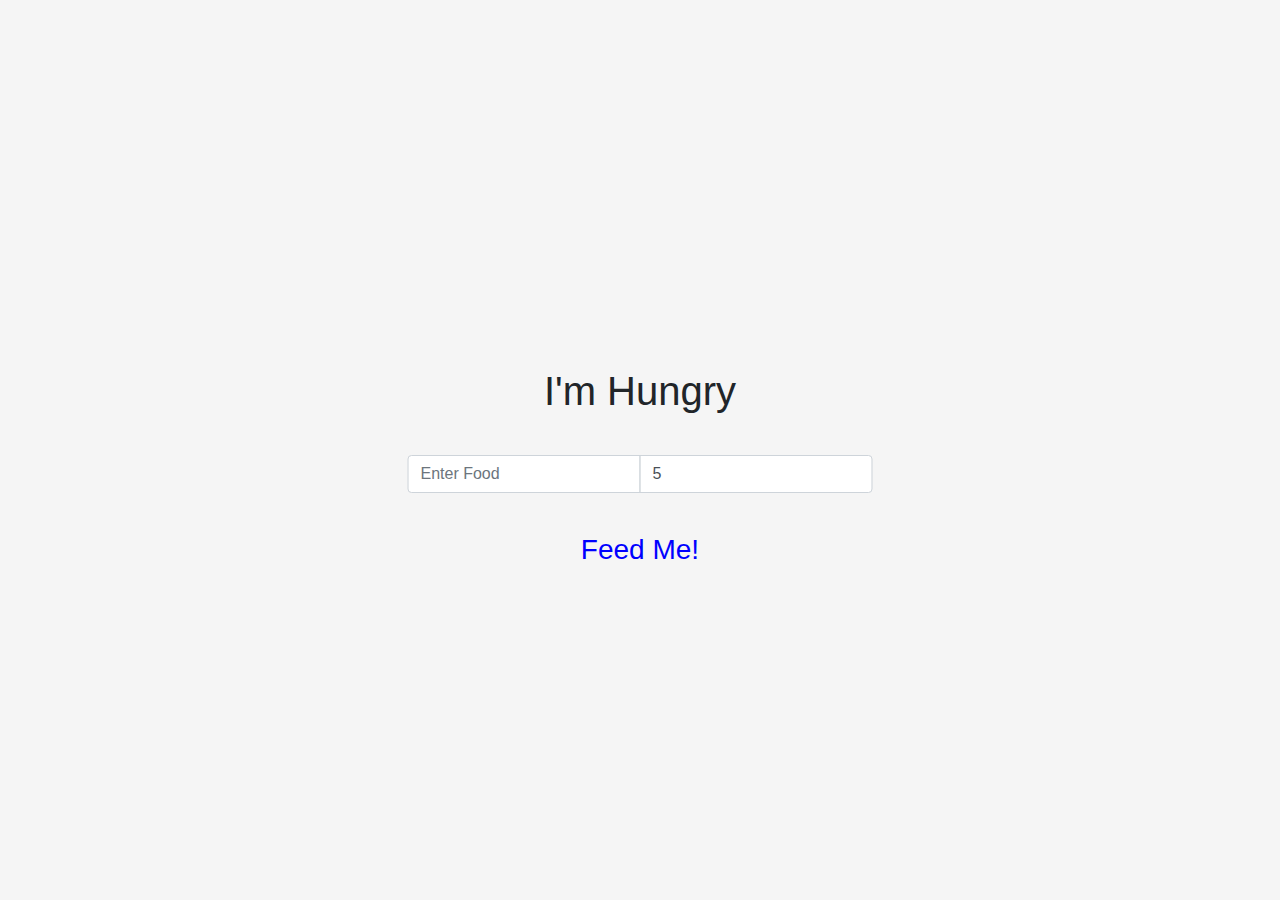
<file: src/public/search.html>
<!DOCTYPE html>
<html lang="en" dir="ltr">
  <head>
    <meta charset="utf-8" />
    <link rel="stylesheet" href="./assets/css/bootstrap.min.css" />
    <link rel="stylesheet" href="./assets/css/search.css" />
    <script
      src="https://cdnjs.cloudflare.com/ajax/libs/jquery/3.3.1/jquery.min.js"
      charset="utf-8"
    ></script>
    <script
      src="https://cdnjs.cloudflare.com/ajax/libs/popper.js/1.11.0/umd/popper.min.js"
      integrity="sha384-b/U6ypiBEHpOf/4+1nzFpr53nxSS+GLCkfwBdFNTxtclqqenISfwAzpKaMNFNmj4"
      crossorigin="anonymous"
    ></script>
    <link
      rel="stylesheet"
      href="https://use.fontawesome.com/releases/v5.7.2/css/all.css"
      integrity="sha384-fnmOCqbTlWIlj8LyTjo7mOUStjsKC4pOpQbqyi7RrhN7udi9RwhKkMHpvLbHG9Sr"
      crossorigin="anonymous"
    />
    <title>I'm Hungry</title>
  </head>
  <body>
    <section>
      <div class="container">
        <div class="content-wrapper">
          <h1 class="text-center">I'm Hungry</h1>
          <div class="input-group">
            <input
              id="query"
              type="text"
              class="form-control"
              placeholder="Enter Food"
            />
            <input
              id="num-results"
              type="number"
              class="form-control"
              value="5"
              data-toggle="tooltip"
              data-placement="right"
              title="Number of items to show in results"
            />
          </div>

          <div id="feedMeButton" class="button">
            <div class="icons">
              <i id="frownIcon" class="fas fa-frown fa-5x icon-default"></i>
              <i id="smileIcon" class="fas fa-smile fa-5x icon-hover"></i>
            </div>
            <h3 id="feedMeText" style="color:blue">Feed Me!</h3>
          </div>
        </div>
      </div>
    </section>
  </body>
  <script type="text/javascript">
    document.addEventListener("DOMContentLoaded", function() {
      $('[data-toggle="tooltip"]').tooltip();
    });

    document.getElementById("feedMeButton").onclick = function() {
      let query = document.getElementById("query").value;
      let numResults = document.getElementById("num-results").value;
      if (numResults % 1 !== 0 || numResults < 1) return;
      if (query == "") return;
      if (isNormalInteger(numResults)) {
        let smileIcon = document.getElementById("smileIcon");
        smileIcon.style.opacity = 1;
        smileIcon.style.transform = "rotate(45deg)";
        let frownIcon = document.getElementById("frownIcon");
        frownIcon.style.opacity = 0;
        let feedMeText = document.getElementById("feedMeText");
        feedMeText.style.left = "30%";
        setTimeout(function() {
          redirectToResults(query, numResults);
        }, 1000);
      }
    };

    function redirectToResults(query, numResults) {
      sessionStorage.setItem("query", query);
      sessionStorage.setItem("numResults", numResults);
      console.log("Feed Me", query, numResults);
      location.href = "results.html";
    }

    function isNormalInteger(str) {
      var n = Math.floor(Number(str));
      return n !== Infinity && String(n) === str && n >= 0;
    }
  </script>
  <script src="./assets/js/bootstrap.min.js" charset="utf-8"></script>
</html>
</file>
<file: src/public/assets/css/manage.css>
html,
body {
  width: 100%;
  height: 100%;
  background: #f5f5f5;
}

.header-wrapper {
  text-align: center;
  margin-bottom: 50px;
}

.list-name {
  display: inline-block;
  margin: 40px;
}

.controls {
  display: inline-block;
  float: right;
}

.input-group {
  flex-direction: column;
}

.input-group button {
  margin: 1px;
  width: 100%;
}

#list-select {
  width: 100%;
}

.icon-container {
  justify-content: center;
  align-items: center;
  display: flex;
}

.icon-container i:hover {
  opacity: 0.3;
  cursor: pointer;
}
</file>
<file: src/public/assets/css/recipe.css>
body {
	background-color: #f5f5f5;
}

#listDropdown {
	width: 150px;
}
</file>
<file: src/public/assets/css/restaurant.css>
body {
	background-color: #f5f5f5;
}

#listDropdown {
	width: 150px;
}

#address:hover {
	cursor: pointer;
}

#website:hover {
	cursor: pointer;
}
</file>
<file: src/public/assets/css/results.css>
html,
body {
  width: 100%;
  height: 100%;
  background: #f5f5f5;
}

.header-wrapper {
  text-align: center;
  margin-bottom: 40px;
}

#collage {
  display: inline-block;
  overflow-x: hidden;
  overflow-y: hidden;
  margin-left: auto;
  margin-right: auto;
  min-width: 40vw;
  max-width: 60vw;
  min-height: 35vh;
  max-height: 50vh;
}

.controls {
  display: inline-block;
  float: right;
}

.input-group {
  flex-direction: column;
}

#list-select {
  width: 100%;
}

a button {
  width: 100%;
}

#loading-spinner {
  margin-top: 100px;
  margin-bottom: 20px;
}

#loading-message {
  margin-top: 10px;
}

.card {
  cursor: pointer;
}
</file>
<file: src/public/assets/css/search.css>
html,
body {
  width: 100%;
  height: 100%;
  background: #f5f5f5;
}

section,
.container {
  height: 100%;
}

.content-wrapper {
  position: absolute;
  top: 50%;
  left: 50%;
  transform: translate(-50%, -50%);
  text-align: center;
}

h1 {
  margin-bottom: 40px;
}

.icons {
  margin: 40px;
  justify-content: center;
}

.icons i {
  -webkit-transition: all 0.5s;
  transition: all 0.5s;
  position: absolute;
  left: 50%;
  transform: translate(-50%);
}

.icon-default {
  color: #ff1a1a;
}

.icon-hover {
  opacity: 0;
  color: #ffd91a;
}

.button:hover {
  cursor: pointer;
}

.button h3 {
  -webkit-transition: all 0.5s;
  transition: all 0.5s;
  position: absolute;
  left: 50%;
  transform: translate(-50%);
}
</file>
